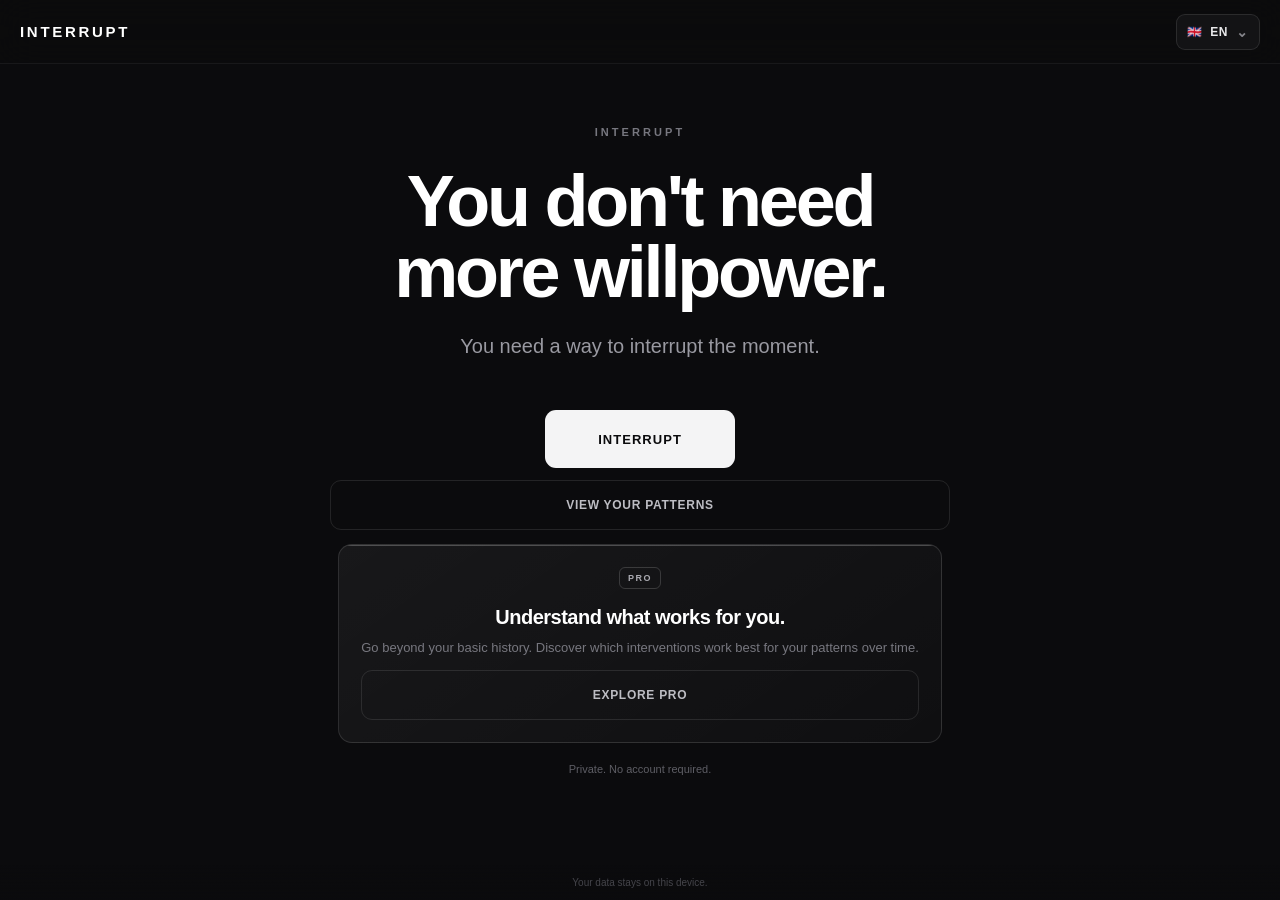
<file: index.html>
<!DOCTYPE html>
<html lang="en">
<head>
<meta charset="UTF-8">
<meta name="viewport" content="width=device-width,initial-scale=1.0,viewport-fit=cover">
<meta name="theme-color" content="#0b0b0d">
<meta name="description" content="Interrupt the moment before the impulse becomes an action.">
<meta name="apple-mobile-web-app-capable" content="yes">
<meta name="apple-mobile-web-app-status-bar-style" content="black-translucent">
<meta name="apple-mobile-web-app-title" content="INTERRUPT">
<meta name="mobile-web-app-capable" content="yes">
<meta name="format-detection" content="telephone=no">
<link rel="manifest" href="manifest.json">
<link rel="apple-touch-icon" href="icons/icon-180.png">
<link rel="stylesheet" href="style.css">
<title>INTERRUPT</title>
</head>
<body>
<div id="app">

<header class="app-header">
<button id="logoButton" class="logo" type="button" aria-label="INTERRUPT Home">INTERRUPT</button>

<div class="language-wrapper">
<button id="languageButton" class="language-button" type="button" aria-haspopup="true" aria-expanded="false">
<span id="currentLanguageFlag">🇬🇧</span>
<span id="currentLanguageCode">EN</span>
<span class="language-chevron">⌄</span>
</button>

<div id="languageMenu" class="language-menu" role="menu" hidden>
<button class="language-option" type="button" data-language="en" role="menuitem">🇬🇧 <span>English</span></button>
<button class="language-option" type="button" data-language="ro" role="menuitem">🇷🇴 <span>Română</span></button>
<button class="language-option" type="button" data-language="fr" role="menuitem">🇫🇷 <span>Français</span></button>
<button class="language-option" type="button" data-language="de" role="menuitem">🇩🇪 <span>Deutsch</span></button>
<button class="language-option" type="button" data-language="es" role="menuitem">🇪🇸 <span>Español</span></button>
<button class="language-option" type="button" data-language="it" role="menuitem">🇮🇹 <span>Italiano</span></button>
</div>
</div>
</header>

<main id="mainContent">

<section id="screen-home" class="screen screen-active" data-screen="home">
<div class="screen-content home-content">
<div class="home-eyebrow">INTERRUPT</div>
<h1 class="home-title" data-i18n="home.title">You don't need more willpower.</h1>
<p class="home-subtitle" data-i18n="home.subtitle">You need a way to interrupt the moment.</p>

<button id="startButton" class="primary-button primary-button-large" type="button">
<span data-i18n="common.interrupt">INTERRUPT</span>
</button>

<button id="insightsButton" class="secondary-button" type="button">
<span data-i18n="home.insights">VIEW YOUR PATTERNS</span>
</button>

<div id="homeProCard" class="pro-card home-pro-card">
<div class="pro-card-badge">PRO</div>
<h3 data-i18n="pro.title">Understand what works for you.</h3>
<p data-i18n="pro.description">Go beyond your basic history. Discover which interventions work best for your patterns over time.</p>
<button id="homeProButton" class="secondary-button pro-button" type="button">
<span data-i18n="pro.button">EXPLORE PRO</span>
</button>
</div>

<p class="privacy-note" data-i18n="home.privacy">Private. No account required.</p>
</div>
</section>

<section id="screen-behavior" class="screen" data-screen="behavior">
<div class="screen-content">
<div class="progress-indicator"><span>1</span><span class="progress-line"></span><span>6</span></div>
<h2 class="screen-title" data-i18n="behavior.title">What are you about to do?</h2>
<p class="screen-description" data-i18n="behavior.subtitle">Choose what is pulling you right now.</p>

<div id="behaviorOptions" class="option-grid">
<button class="choice-button" type="button" data-behavior="gamble"><span class="choice-icon">🎰</span><span data-i18n="behaviors.gamble">Gamble</span></button>
<button class="choice-button" type="button" data-behavior="scroll"><span class="choice-icon">📱</span><span data-i18n="behaviors.scroll">Scroll</span></button>
<button class="choice-button" type="button" data-behavior="smoke"><span class="choice-icon">🚬</span><span data-i18n="behaviors.smoke">Smoke</span></button>
<button class="choice-button" type="button" data-behavior="eat"><span class="choice-icon">🍔</span><span data-i18n="behaviors.eat">Eat</span></button>
<button class="choice-button" type="button" data-behavior="buy"><span class="choice-icon">🛒</span><span data-i18n="behaviors.buy">Buy something</span></button>
<button class="choice-button" type="button" data-behavior="watch"><span class="choice-icon">▶️</span><span data-i18n="behaviors.watch">Watch</span></button>
<button class="choice-button" type="button" data-behavior="check"><span class="choice-icon">🔎</span><span data-i18n="behaviors.check">Check something</span></button>
<button class="choice-button" type="button" data-behavior="other"><span class="choice-icon">＋</span><span data-i18n="behaviors.other">Something else</span></button>
</div>

<div id="otherBehaviorContainer" class="custom-input-container" hidden>
<label for="otherBehaviorInput" data-i18n="behavior.otherLabel">What is it?</label>
<input id="otherBehaviorInput" type="text" maxlength="100" autocomplete="off" data-i18n-placeholder="behavior.otherPlaceholder" placeholder="Type it here">
</div>

<button id="behaviorContinueButton" class="primary-button" type="button" disabled>
<span data-i18n="common.continue">CONTINUE</span>
</button>

<button class="back-button" type="button" data-back="home">
<span data-i18n="common.back">BACK</span>
</button>
</div>
</section>

<section id="screen-intensity" class="screen" data-screen="intensity">
<div class="screen-content">
<div class="progress-indicator"><span>2</span><span class="progress-line"></span><span>6</span></div>
<h2 class="screen-title" data-i18n="intensity.title">How strong is the urge right now?</h2>
<p class="screen-description" data-i18n="intensity.subtitle">0 means barely there. 10 means extremely strong.</p>

<div class="intensity-display"><span id="intensityValue">5</span><span class="intensity-max">/10</span></div>

<div class="range-container">
<input id="intensitySlider" type="range" min="0" max="10" step="1" value="5" aria-label="Urge intensity">
<div class="range-labels"><span>0</span><span>5</span><span>10</span></div>
</div>

<button id="intensityContinueButton" class="primary-button" type="button">
<span data-i18n="common.continue">CONTINUE</span>
</button>

<button class="back-button" type="button" data-back="behavior">
<span data-i18n="common.back">BACK</span>
</button>
</div>
</section>

<section id="screen-expectation" class="screen" data-screen="expectation">
<div class="screen-content">
<div class="progress-indicator"><span>3</span><span class="progress-line"></span><span>6</span></div>
<h2 class="screen-title" data-i18n="expectation.title">What do you expect it to give you?</h2>
<p class="screen-description" data-i18n="expectation.subtitle">What are you really looking for right now?</p>

<div id="expectationOptions" class="option-grid option-grid-two">
<button class="choice-button" type="button" data-expectation="relief"><span data-i18n="expectations.relief">Relief</span></button>
<button class="choice-button" type="button" data-expectation="excitement"><span data-i18n="expectations.excitement">Excitement</span></button>
<button class="choice-button" type="button" data-expectation="escape"><span data-i18n="expectations.escape">Escape</span></button>
<button class="choice-button" type="button" data-expectation="pleasure"><span data-i18n="expectations.pleasure">Pleasure</span></button>
<button class="choice-button" type="button" data-expectation="comfort"><span data-i18n="expectations.comfort">Comfort</span></button>
<button class="choice-button" type="button" data-expectation="control"><span data-i18n="expectations.control">Control</span></button>
<button class="choice-button" type="button" data-expectation="money"><span data-i18n="expectations.money">To win money</span></button>
<button class="choice-button" type="button" data-expectation="something_to_do"><span data-i18n="expectations.somethingToDo">Something to do</span></button>
<button class="choice-button" type="button" data-expectation="unknown"><span data-i18n="expectations.unknown">I don't know</span></button>
</div>

<div id="otherExpectationContainer" class="custom-input-container" hidden>
<label for="otherExpectationInput" data-i18n="expectation.otherLabel">What are you looking for?</label>
<input id="otherExpectationInput" type="text" maxlength="100" autocomplete="off" data-i18n-placeholder="expectation.otherPlaceholder" placeholder="Type it here">
</div>

<button id="expectationContinueButton" class="primary-button" type="button" disabled>
<span data-i18n="common.continue">CONTINUE</span>
</button>

<button class="back-button" type="button" data-back="intensity">
<span data-i18n="common.back">BACK</span>
</button>
</div>
</section>

<section id="screen-intervention" class="screen" data-screen="intervention">
<div class="screen-content">
<div class="intervention-meta"><span id="interventionCategory" class="intervention-category">—</span></div>
<h2 id="interventionTitle" class="screen-title">—</h2>
<div id="interventionContent" class="intervention-content"></div>
<div id="interventionActions" class="intervention-actions"></div>
</div>
</section>

<section id="screen-reassess" class="screen" data-screen="reassess">
<div class="screen-content">
<div class="progress-indicator progress-final"><span>5</span><span class="progress-line"></span><span>6</span></div>
<h2 class="screen-title" data-i18n="reassess.title">How strong is the urge now?</h2>
<p class="screen-description" data-i18n="reassess.subtitle">There is no right answer. Just be honest.</p>

<div class="intensity-display"><span id="reassessValue">5</span><span class="intensity-max">/10</span></div>

<div class="range-container">
<input id="reassessSlider" type="range" min="0" max="10" step="1" value="5" aria-label="Current urge intensity">
<div class="range-labels"><span>0</span><span>5</span><span>10</span></div>
</div>

<button id="reassessContinueButton" class="primary-button" type="button">
<span data-i18n="common.continue">CONTINUE</span>
</button>
</div>
</section>

<section id="screen-outcome" class="screen" data-screen="outcome">
<div class="screen-content">
<div class="progress-indicator progress-final"><span>6</span><span class="progress-line"></span><span>6</span></div>
<h2 class="screen-title" data-i18n="outcome.title">What happened?</h2>
<p class="screen-description" data-i18n="outcome.subtitle">Whatever happened, your answer helps INTERRUPT learn.</p>

<div id="outcomeOptions" class="outcome-options">
<button class="outcome-button" type="button" data-outcome="interrupted">
<span class="outcome-title" data-i18n="outcomes.interrupted.title">I interrupted it</span>
<span class="outcome-description" data-i18n="outcomes.interrupted.description">I chose not to act on the urge.</span>
</button>

<button class="outcome-button" type="button" data-outcome="delayed">
<span class="outcome-title" data-i18n="outcomes.delayed.title">I delayed it</span>
<span class="outcome-description" data-i18n="outcomes.delayed.description">I gave myself some time before acting.</span>
</button>

<button class="outcome-button" type="button" data-outcome="acted">
<span class="outcome-title" data-i18n="outcomes.acted.title">I did it anyway</span>
<span class="outcome-description" data-i18n="outcomes.acted.description">The urge won this time.</span>
</button>

<button class="outcome-button" type="button" data-outcome="unsure">
<span class="outcome-title" data-i18n="outcomes.unsure.title">I'm not sure</span>
<span class="outcome-description" data-i18n="outcomes.unsure.description">I don't know yet.</span>
</button>
</div>
</div>
</section>

<section id="screen-insights" class="screen" data-screen="insights">
<div class="screen-content">

<h2 class="screen-title" data-i18n="insights.title">Your patterns</h2>
<p class="screen-description" data-i18n="insights.subtitle">INTERRUPT learns from what happens over time.</p>

<div class="insights-grid">
<div class="insight-card">
<span id="insightTotal" class="insight-value">0</span>
<span class="insight-label" data-i18n="insights.total">Urges recorded</span>
</div>

<div class="insight-card">
<span id="insightInterrupted" class="insight-value">0</span>
<span class="insight-label" data-i18n="insights.interrupted">Interrupted</span>
</div>

<div class="insight-card">
<span id="insightReduction" class="insight-value">0%</span>
<span class="insight-label" data-i18n="insights.reduction">Average reduction</span>
</div>

<div class="insight-card">
<span id="insightBest" class="insight-value">—</span>
<span class="insight-label" data-i18n="insights.best">Most effective approach</span>
</div>
</div>

<div class="insight-section">
<h3 data-i18n="insights.triggerTitle">Common trigger</h3>
<p id="insightTrigger">—</p>
</div>

<div class="insight-section">
<h3 data-i18n="insights.recentTitle">Recent sessions</h3>
<div id="recentSessions" class="recent-sessions"></div>
</div>

<div id="proCard" class="pro-card" data-pro-feature="adaptive-insights">
<div class="pro-card-badge">PRO</div>
<h3 data-i18n="pro.title">Understand what works for you.</h3>
<p data-i18n="pro.description">Go beyond your basic history. Discover which interventions work best for your patterns over time.</p>
<button id="proButton" class="secondary-button pro-button" type="button">
<span data-i18n="pro.button">EXPLORE PRO</span>
</button>
</div>

<button id="insightsDoneButton" class="primary-button" type="button">
<span data-i18n="common.done">DONE</span>
</button>

</div>
</section>

<section id="screen-result" class="screen" data-screen="result">
<div class="screen-content result-content">

<div class="result-symbol" aria-hidden="true">—</div>

<h2 id="resultTitle" class="screen-title">You interrupted the moment.</h2>

<div class="result-intensity">
<div class="result-number">
<span id="resultBefore">8</span>
<span class="result-arrow">→</span>
<span id="resultAfter">4</span>
</div>
<div id="resultChange" class="result-change">−50%</div>
</div>

<p id="resultMessage" class="result-message">The urge got quieter.</p>

<div class="result-details">
<div class="result-detail">
<span class="result-detail-label" data-i18n="result.intervention">Intervention</span>
<span id="resultIntervention" class="result-detail-value">—</span>
</div>

<div class="result-detail">
<span class="result-detail-label" data-i18n="result.behavior">Behavior</span>
<span id="resultBehavior" class="result-detail-value">—</span>
</div>
</div>

<button id="finishButton" class="primary-button" type="button">
<span data-i18n="common.done">DONE</span>
</button>

<button id="anotherInterventionButton" class="secondary-button" type="button">
<span data-i18n="result.tryAnother">TRY ANOTHER APPROACH</span>
</button>

</div>
</section>

<section id="screen-pro" class="screen" data-screen="pro">
<div class="screen-content">

<div class="pro-screen-badge">INTERRUPT PRO</div>

<h2 class="screen-title" data-i18n="pro.screenTitle">Your patterns become personal.</h2>

<p class="screen-description" data-i18n="pro.screenSubtitle">The more INTERRUPT learns, the more specifically it can understand what works for you.</p>

<div class="pro-feature-list">

<div class="pro-feature">
<strong data-i18n="pro.featureAdaptiveTitle">Adaptive recommendations</strong>
<span data-i18n="pro.featureAdaptiveText">Recommendations based on your own history and context.</span>
</div>

<div class="pro-feature">
<strong data-i18n="pro.featurePatternsTitle">Deep patterns</strong>
<span data-i18n="pro.featurePatternsText">See which situations, urges and interventions connect over time.</span>
</div>

<div class="pro-feature">
<strong data-i18n="pro.featureLongTermTitle">Long-term insights</strong>
<span data-i18n="pro.featureLongTermText">Understand what changes, what repeats and what consistently helps.</span>
</div>

<div class="pro-feature">
<strong data-i18n="pro.featureComparisonTitle">Intervention comparison</strong>
<span data-i18n="pro.featureComparisonText">Compare approaches using your own real-world results.</span>
</div>

</div>

<div class="pro-coming-soon">
<span data-i18n="pro.comingSoon">PRO IS COMING SOON</span>
<p data-i18n="pro.comingSoonText">We're validating which features are most useful before opening access.</p>
</div>

<button id="proBackButton" class="primary-button" type="button">
<span data-i18n="common.back">BACK</span>
</button>

</div>
</section>

</main>

<footer class="app-footer">
<span data-i18n="footer.private">Your data stays on this device.</span>
</footer>

</div>

<script src="core/adaptive.js" defer></script>
<script src="core/storage.js" defer></script>
<script src="core/events.js" defer></script>
<script src="core/protection.js" defer></script>
<script src="core/entitlements.js"></script>
<script src="app.js" defer></script>
</body>
</html>
</file>
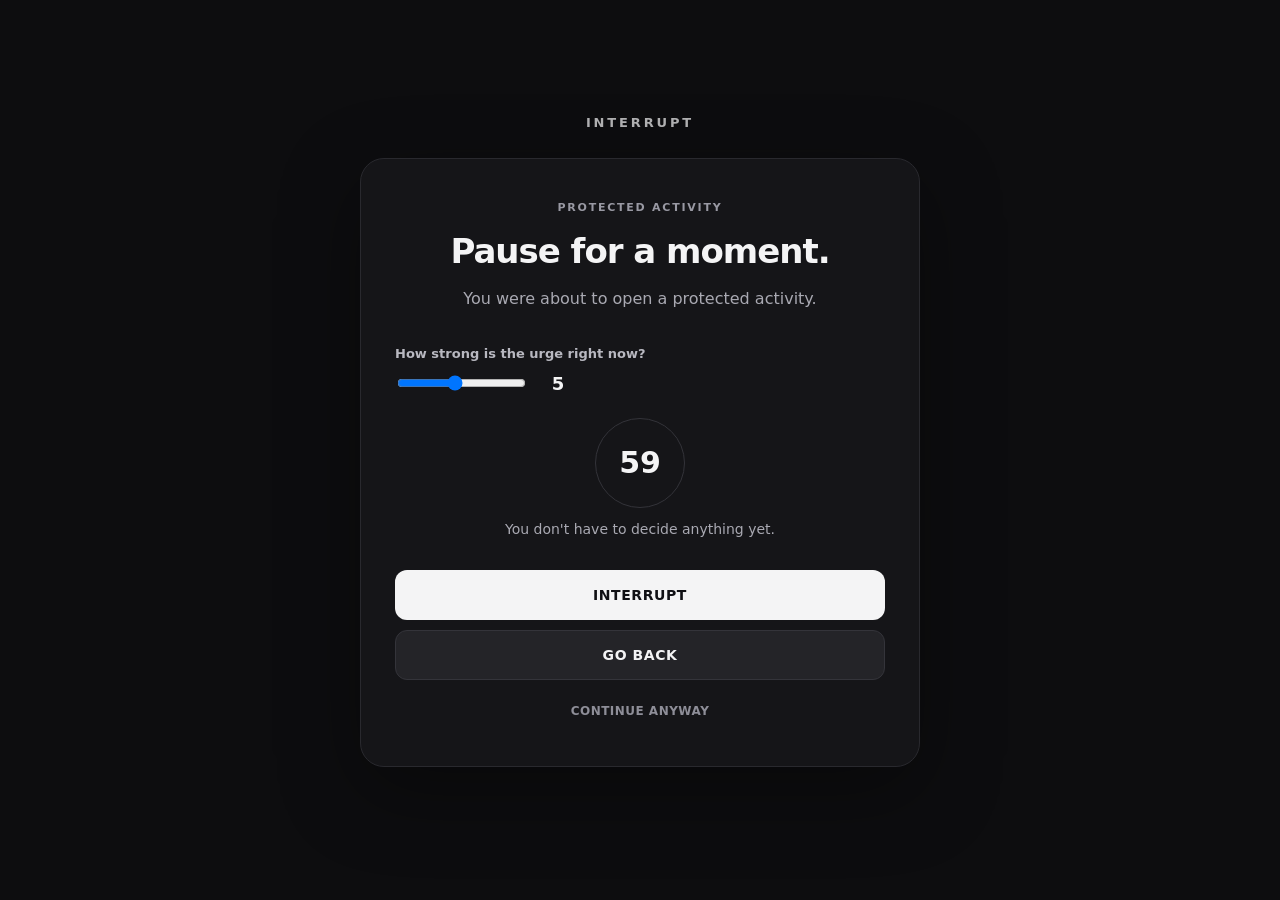
<file: extension/blocked.html>
<!DOCTYPE html>
<html lang="en">
<head>
  <meta charset="UTF-8">
  <meta name="viewport" content="width=device-width,initial-scale=1">
  <title>INTERRUPT</title>
  <link rel="stylesheet" href="blocked.css">
</head>
<body>
  <main class="container">
    <div class="brand">INTERRUPT</div>
<section class="card">
  <div class="eyebrow" id="categoryLabel">PROTECTED ACTIVITY</div>
  <h1 id="title">Pause for a moment.</h1>
  <p id="message">
    You were about to open something you've chosen to interrupt.
  </p>
  <div class="urge">
    <label for="urgeSlider">How strong is the urge right now?</label>
    <div class="urge-row">
      <input id="urgeSlider" type="range" min="1" max="10" value="5">
      <strong id="urgeValue">5</strong>
    </div>
  </div>
  <div class="timer" id="timer">60</div>
  <p class="prompt" id="prompt">
    You don't have to decide anything yet.
  </p>
  <div class="actions">
    <button id="interruptButton" class="primary">
      INTERRUPT
    </button>
    <button id="backButton" class="secondary">
      GO BACK
    </button>
    <button id="continueButton" class="text-button">
      CONTINUE ANYWAY
    </button>
  </div>
</section>
<footer>
  <span id="domainLabel"></span>
</footer>
  </main>
  <script src="blocked.js"></script>
</body>
</html>
</file>
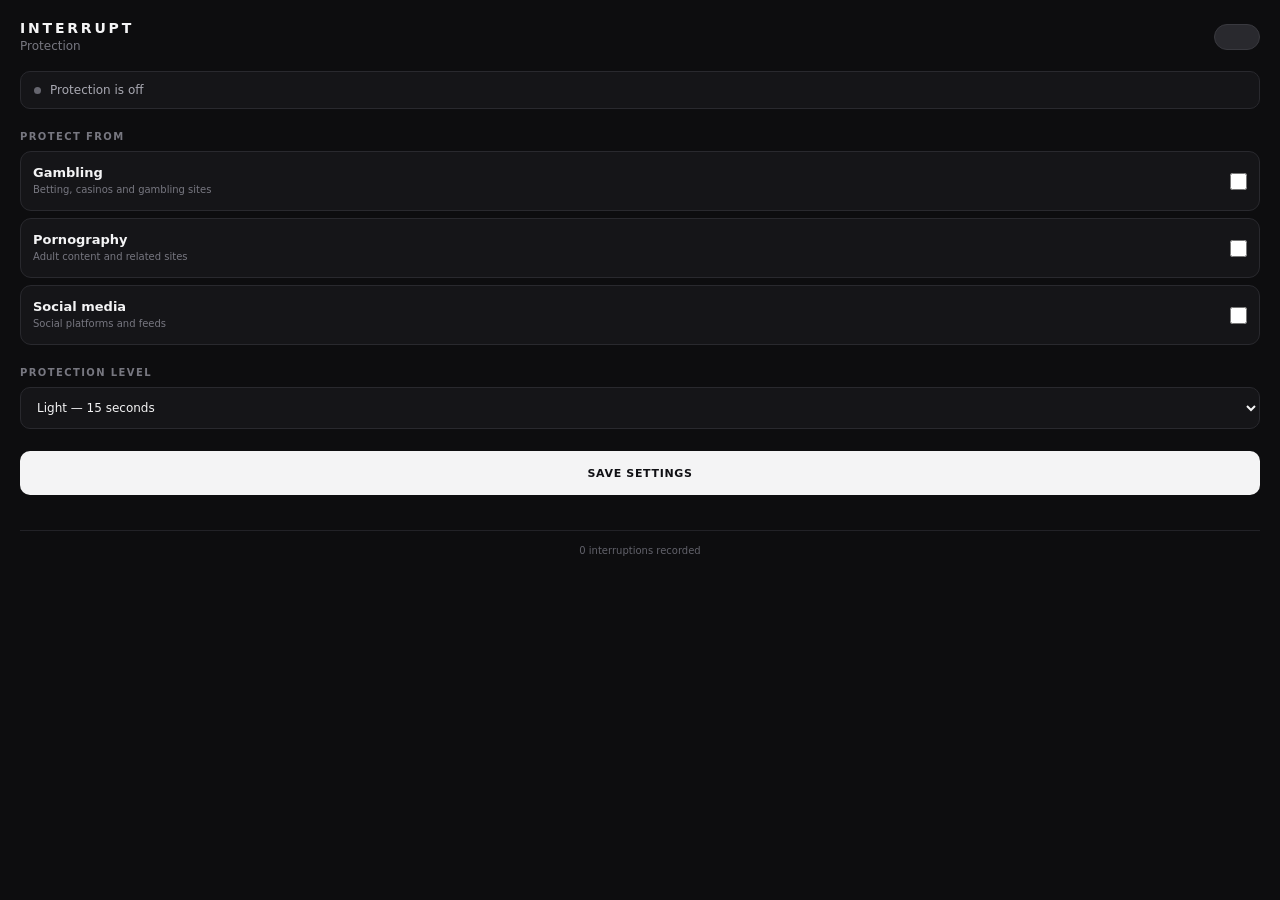
<file: extension/popup.html>
<!DOCTYPE html>
<html lang="en">
<head>
  <meta charset="UTF-8">
  <meta name="viewport" content="width=device-width,initial-scale=1">
  <title>INTERRUPT Protection</title>
  <link rel="stylesheet" href="popup.css">
</head>
<body>
  <main>
    <header>
      <div>
        <div class="brand">INTERRUPT</div>
        <div class="subtitle">Protection</div>
      </div>
  <label class="switch">
    <input id="enabled" type="checkbox">
    <span></span>
  </label>
</header>
<section class="status">
  <div class="status-dot" id="statusDot"></div>
  <span id="statusText">Protection is off</span>
</section>
<section>
  <div class="section-title">PROTECT FROM</div>
  <label class="option">
    <span>
      <strong>Gambling</strong>
      <small>Betting, casinos and gambling sites</small>
    </span>
    <input id="gambling" type="checkbox">
  </label>
  <label class="option">
    <span>
      <strong>Pornography</strong>
      <small>Adult content and related sites</small>
    </span>
    <input id="pornography" type="checkbox">
  </label>
  <label class="option">
    <span>
      <strong>Social media</strong>
      <small>Social platforms and feeds</small>
    </span>
    <input id="socialMedia" type="checkbox">
  </label>
</section>
<section>
  <div class="section-title">PROTECTION LEVEL</div>
  <select id="mode">
    <option value="light">Light — 15 seconds</option>
    <option value="medium">Medium — 60 seconds</option>
    <option value="strong">Strong — 5 minutes</option>
  </select>
</section>
<button id="save">SAVE SETTINGS</button>
<div class="message" id="message"></div>
<footer>
  <span id="eventCount">0 interruptions recorded</span>
</footer>
  </main>
  <script src="popup.js"></script>
</body>
</html>
</file>
<file: style.css>
*{box-sizing:border-box;margin:0;padding:0}
html{min-height:100%;background:#0b0b0d;color-scheme:dark}
body{min-height:100vh;background:#0b0b0d;color:#f4f4f5;font-family:Inter,-apple-system,BlinkMacSystemFont,"Segoe UI",Roboto,Helvetica,Arial,sans-serif;-webkit-font-smoothing:antialiased;text-rendering:optimizeLegibility}
button,input{font:inherit}
button{border:0}
button:focus-visible,input:focus-visible{outline:2px solid #fff;outline-offset:3px}
#app{position:relative;display:flex;flex-direction:column;min-height:100vh;width:100%;overflow-x:hidden}
.app-header{position:fixed;top:0;left:0;right:0;z-index:100;display:flex;align-items:center;justify-content:space-between;width:100%;height:64px;padding:0 max(20px,env(safe-area-inset-right)) 0 max(20px,env(safe-area-inset-left));background:rgba(11,11,13,.82);border-bottom:1px solid rgba(255,255,255,.06);backdrop-filter:blur(18px);-webkit-backdrop-filter:blur(18px)}
.logo{display:inline-flex;align-items:center;padding:0;background:transparent;color:#fff;font-size:15px;font-weight:800;letter-spacing:.18em;cursor:pointer;transition:opacity .2s ease,transform .2s ease}
.logo:hover{opacity:.72}
.logo:active{transform:scale(.97)}
.language-wrapper{position:relative}
.language-button{display:inline-flex;align-items:center;gap:7px;min-height:36px;padding:7px 10px;border:1px solid rgba(255,255,255,.1);border-radius:9px;background:rgba(255,255,255,.04);color:#e9e9eb;font-size:12px;font-weight:700;letter-spacing:.06em;cursor:pointer;transition:background .2s ease,border-color .2s ease}
.language-button:hover{background:rgba(255,255,255,.08);border-color:rgba(255,255,255,.18)}
.language-chevron{margin-left:1px;color:#85858b;font-size:14px;line-height:1}
.language-menu{position:absolute;top:calc(100% + 8px);right:0;min-width:165px;padding:6px;border:1px solid rgba(255,255,255,.1);border-radius:12px;background:rgba(22,22,25,.97);box-shadow:0 18px 50px rgba(0,0,0,.45);backdrop-filter:blur(18px);-webkit-backdrop-filter:blur(18px)}
.language-option{display:flex;align-items:center;gap:10px;width:100%;min-height:40px;padding:8px 10px;border-radius:8px;background:transparent;color:#d8d8dc;text-align:left;font-size:13px;font-weight:500;cursor:pointer;transition:background .15s ease,color .15s ease}
.language-option:hover{background:rgba(255,255,255,.07);color:#fff}
main{flex:1;width:100%}
.screen{display:none;min-height:100vh;width:100%;padding:104px 20px 100px}
.screen.screen-active{display:flex;align-items:center;justify-content:center;animation:screenIn .28s ease both}
@keyframes screenIn{from{opacity:0;transform:translateY(8px)}to{opacity:1;transform:translateY(0)}}
.screen-content{width:100%;max-width:620px;margin:0 auto}
.home-content{display:flex;flex-direction:column;align-items:center;text-align:center}
.home-eyebrow{margin-bottom:28px;color:#77777f;font-size:11px;font-weight:800;letter-spacing:.28em}
.home-title{max-width:680px;color:#fff;font-size:clamp(38px,8vw,72px);font-weight:750;line-height:.98;letter-spacing:-.045em}
.home-subtitle{max-width:460px;margin-top:24px;color:#9999a1;font-size:clamp(16px,3vw,20px);line-height:1.55}
.home-content .primary-button{margin-top:48px}
.home-content .secondary-button{margin-top:12px}
.privacy-note{margin-top:18px;color:#5e5e65;font-size:11px;line-height:1.5}
.screen-title{color:#fff;font-size:clamp(30px,6vw,48px);font-weight:700;line-height:1.05;letter-spacing:-.035em}
.screen-description{max-width:540px;margin-top:14px;color:#88888f;font-size:15px;line-height:1.55}
.progress-indicator{display:flex;align-items:center;width:100%;margin-bottom:34px;color:#77777e;font-size:11px;font-weight:700;letter-spacing:.08em}
.progress-line{flex:1;height:1px;margin:0 10px;background:rgba(255,255,255,.1)}
.progress-final{color:#9999a0}
.primary-button{display:flex;align-items:center;justify-content:center;width:100%;min-height:54px;margin-top:32px;padding:15px 22px;border-radius:11px;background:#f4f4f5;color:#0b0b0d;font-size:13px;font-weight:800;letter-spacing:.08em;cursor:pointer;transition:transform .18s ease,background .18s ease,opacity .18s ease}
.primary-button:hover{background:#fff;transform:translateY(-1px)}
.primary-button:active{transform:translateY(1px)}
.primary-button:disabled{opacity:.28;cursor:not-allowed;transform:none}
.primary-button-large{width:auto;min-width:190px;min-height:58px;padding-left:32px;padding-right:32px}
.secondary-button{display:flex;align-items:center;justify-content:center;width:100%;min-height:50px;margin-top:12px;padding:14px 20px;border:1px solid rgba(255,255,255,.1);border-radius:11px;background:transparent;color:#bdbdc3;font-size:12px;font-weight:700;letter-spacing:.06em;cursor:pointer;transition:background .18s ease,border-color .18s ease,color .18s ease}
.secondary-button:hover{background:rgba(255,255,255,.04);border-color:rgba(255,255,255,.18);color:#fff}
.back-button{display:block;width:100%;margin-top:18px;background:transparent;color:#626269;font-size:11px;font-weight:700;letter-spacing:.1em;text-align:center;cursor:pointer;transition:color .18s ease}
.back-button:hover{color:#a4a4aa}
.option-grid{display:grid;grid-template-columns:repeat(2,minmax(0,1fr));gap:10px;margin-top:30px}
.option-grid-two{grid-template-columns:repeat(2,minmax(0,1fr))}
.choice-button{display:flex;align-items:center;gap:12px;min-height:62px;padding:13px 15px;border:1px solid rgba(255,255,255,.08);border-radius:11px;background:rgba(255,255,255,.035);color:#d8d8dc;font-size:14px;font-weight:600;text-align:left;cursor:pointer;transition:background .18s ease,border-color .18s ease,color .18s ease,transform .18s ease}
.choice-button:hover{background:rgba(255,255,255,.065);border-color:rgba(255,255,255,.16);color:#fff;transform:translateY(-1px)}
.choice-button.selected{border-color:rgba(255,255,255,.5);background:rgba(255,255,255,.1);color:#fff}
.choice-icon{display:inline-flex;align-items:center;justify-content:center;flex:0 0 28px;font-size:18px}
.custom-input-container{margin-top:16px}
.custom-input-container label{display:block;margin-bottom:8px;color:#85858c;font-size:12px;font-weight:600}
.custom-input-container input{width:100%;min-height:52px;padding:13px 15px;border:1px solid rgba(255,255,255,.1);border-radius:10px;outline:none;background:rgba(255,255,255,.035);color:#fff;font-size:15px;transition:border-color .18s ease,background .18s ease}
.custom-input-container input::placeholder{color:#55555c}
.custom-input-container input:focus{border-color:rgba(255,255,255,.35);background:rgba(255,255,255,.055)}
.intensity-display{display:flex;align-items:baseline;justify-content:center;margin-top:52px}
.intensity-display span:first-child{color:#fff;font-size:clamp(76px,20vw,128px);font-weight:700;line-height:.9;letter-spacing:-.06em}
.intensity-max{margin-left:6px;color:#55555c;font-size:18px;font-weight:600}
.range-container{width:100%;margin-top:44px}
.range-container input[type=range]{display:block;width:100%;height:6px;appearance:none;-webkit-appearance:none;border-radius:999px;background:#29292e;cursor:pointer}
.range-container input[type=range]::-webkit-slider-thumb{appearance:none;-webkit-appearance:none;width:26px;height:26px;border:3px solid #0b0b0d;border-radius:50%;background:#fff;box-shadow:0 0 0 1px rgba(255,255,255,.2)}
.range-container input[type=range]::-moz-range-thumb{width:22px;height:22px;border:3px solid #0b0b0d;border-radius:50%;background:#fff;cursor:pointer}
.range-labels{display:flex;justify-content:space-between;margin-top:12px;color:#55555c;font-size:11px;font-weight:600}
.intervention-meta{margin-bottom:22px}
.intervention-category{display:inline-block;color:#66666d;font-size:10px;font-weight:800;letter-spacing:.18em;text-transform:uppercase}
.intervention-content{margin-top:30px}
.intervention-content p{margin-top:18px;color:#a4a4aa;font-size:17px;line-height:1.65}
.intervention-content p:first-child{margin-top:0}
.intervention-content strong{color:#fff;font-weight:650}
.intervention-input{width:100%;min-height:120px;margin-top:22px;padding:16px;resize:vertical;border:1px solid rgba(255,255,255,.1);border-radius:11px;outline:none;background:rgba(255,255,255,.035);color:#fff;font-size:16px;line-height:1.5}
.intervention-input:focus{border-color:rgba(255,255,255,.32)}
.intervention-input::placeholder{color:#55555c}
.intervention-actions{margin-top:28px}
.intervention-action-button{display:flex;align-items:center;justify-content:center;width:100%;min-height:54px;margin-top:10px;padding:14px 20px;border:1px solid rgba(255,255,255,.1);border-radius:10px;background:rgba(255,255,255,.035);color:#d7d7db;font-size:12px;font-weight:750;letter-spacing:.06em;cursor:pointer;transition:background .18s ease,border-color .18s ease,color .18s ease}
.intervention-action-button:hover{background:rgba(255,255,255,.075);border-color:rgba(255,255,255,.18);color:#fff}
.intervention-action-button.primary{background:#f4f4f5;color:#0b0b0d;border-color:#f4f4f5}
.intervention-action-button.primary:hover{background:#fff}
.intervention-timer{display:flex;align-items:center;justify-content:center;min-height:170px;margin-top:28px;border:1px solid rgba(255,255,255,.07);border-radius:14px;background:rgba(255,255,255,.025)}
.timer-value{color:#fff;font-size:clamp(56px,14vw,86px);font-weight:700;letter-spacing:-.06em}
.outcome-options{display:flex;flex-direction:column;gap:10px;margin-top:30px}
.outcome-button{display:flex;flex-direction:column;align-items:flex-start;width:100%;padding:17px;border:1px solid rgba(255,255,255,.08);border-radius:11px;background:rgba(255,255,255,.035);color:#fff;text-align:left;cursor:pointer;transition:background .18s ease,border-color .18s ease,transform .18s ease}
.outcome-button:hover{background:rgba(255,255,255,.065);border-color:rgba(255,255,255,.16);transform:translateY(-1px)}
.outcome-button.selected{border-color:rgba(255,255,255,.5);background:rgba(255,255,255,.1)}
.outcome-title{font-size:14px;font-weight:700}
.outcome-description{margin-top:5px;color:#74747b;font-size:12px;line-height:1.45}
.result-content{text-align:center}
.result-symbol{display:flex;align-items:center;justify-content:center;width:42px;height:42px;margin:0 auto 28px;border:1px solid rgba(255,255,255,.15);border-radius:50%;color:#fff;font-size:18px}
.result-intensity{margin-top:38px}
.result-number{display:flex;align-items:center;justify-content:center;gap:13px;color:#fff;font-size:clamp(52px,14vw,82px);font-weight:700;letter-spacing:-.06em}
.result-arrow{color:#55555c;font-size:.5em}
.result-change{margin-top:12px;color:#9999a0;font-size:13px;font-weight:700}
.result-message{margin-top:22px;color:#9a9aa1;font-size:15px;line-height:1.55}
.result-details{display:flex;flex-direction:column;margin-top:36px;border-top:1px solid rgba(255,255,255,.07);border-bottom:1px solid rgba(255,255,255,.07)}
.result-detail{display:flex;align-items:center;justify-content:space-between;min-height:52px;border-bottom:1px solid rgba(255,255,255,.05);text-align:left}
.result-detail:last-child{border-bottom:0}
.result-detail-label{color:#5f5f66;font-size:11px;font-weight:700;letter-spacing:.06em;text-transform:uppercase}
.result-detail-value{max-width:60%;color:#c7c7cc;font-size:13px;font-weight:600;text-align:right}
.insights-grid{display:grid;grid-template-columns:repeat(2,minmax(0,1fr));gap:10px;margin-top:30px}
.insight-card{display:flex;flex-direction:column;justify-content:space-between;min-height:112px;padding:18px;border:1px solid rgba(255,255,255,.07);border-radius:12px;background:rgba(255,255,255,.035)}
.insight-value{display:block;overflow:hidden;color:#fff;font-size:clamp(24px,5vw,34px);font-weight:700;line-height:1.1;letter-spacing:-.04em;text-overflow:ellipsis;white-space:nowrap}
.insight-label{display:block;margin-top:14px;color:#66666d;font-size:9px;font-weight:800;line-height:1.35;letter-spacing:.08em;text-transform:uppercase}
.insight-section{margin-top:14px;padding:20px;border:1px solid rgba(255,255,255,.07);border-radius:12px;background:rgba(255,255,255,.025)}
.insight-section h3{color:#66666d;font-size:10px;font-weight:800;line-height:1.3;letter-spacing:.16em;text-transform:uppercase}
.insight-section p{margin-top:12px;color:#fff;font-size:18px;font-weight:650;line-height:1.4}
.recent-sessions{display:flex;flex-direction:column;margin-top:14px;border-top:1px solid rgba(255,255,255,.07)}
.recent-session{display:flex;align-items:center;justify-content:space-between;gap:16px;min-height:58px;border-bottom:1px solid rgba(255,255,255,.05)}
.recent-session:last-child{border-bottom:0}
.recent-session-info{min-width:0}
.recent-session-behavior{overflow:hidden;color:#d0d0d5;font-size:13px;font-weight:650;text-overflow:ellipsis;white-space:nowrap}
.recent-session-meta{margin-top:4px;color:#5f5f66;font-size:10px;line-height:1.4}
.recent-session-impact{flex:0 0 auto;color:#9999a0;font-size:11px;font-weight:700;letter-spacing:.04em}
.insights-empty{padding:24px 18px;color:#5f5f66;font-size:13px;line-height:1.5;text-align:center}

/* PRO */
.pro-card{position:relative;margin-top:14px;padding:22px;border:1px solid rgba(255,255,255,.12);border-radius:14px;background:linear-gradient(145deg,rgba(255,255,255,.055),rgba(255,255,255,.02));overflow:hidden}
.pro-card::before{content:"";position:absolute;top:0;left:0;width:100%;height:1px;background:rgba(255,255,255,.24)}
.pro-card-badge,.pro-screen-badge{display:inline-flex;align-items:center;min-height:22px;padding:4px 8px;border:1px solid rgba(255,255,255,.16);border-radius:6px;color:#aaaab1;font-size:9px;font-weight:800;letter-spacing:.16em}
.pro-card h3{margin-top:16px;color:#fff;font-size:20px;font-weight:700;line-height:1.2;letter-spacing:-.025em}
.pro-card p{margin-top:9px;color:#77777f;font-size:13px;line-height:1.55}
.pro-button{margin-top:18px}

#screen-pro .screen-content{max-width:620px}
#screen-pro .pro-screen-badge{margin-bottom:22px}
#screen-pro .screen-description{max-width:560px}
.pro-feature-list{display:flex;flex-direction:column;margin-top:32px;border-top:1px solid rgba(255,255,255,.07)}
.pro-feature{display:flex;flex-direction:column;gap:6px;padding:18px 0;border-bottom:1px solid rgba(255,255,255,.07)}
.pro-feature strong{color:#e7e7ea;font-size:14px;font-weight:700}
.pro-feature span{color:#77777f;font-size:12px;line-height:1.5}
.pro-coming-soon{margin-top:24px;padding:18px;border:1px solid rgba(255,255,255,.07);border-radius:12px;background:rgba(255,255,255,.025);text-align:center}
.pro-coming-soon>span{color:#aaaab1;font-size:9px;font-weight:800;letter-spacing:.16em}
.pro-coming-soon p{margin-top:8px;color:#66666d;font-size:11px;line-height:1.5}
#screen-pro .primary-button{margin-top:20px}

.app-footer{position:fixed;bottom:0;left:0;right:0;z-index:50;display:flex;justify-content:center;width:100%;padding:12px max(20px,env(safe-area-inset-right)) calc(12px + env(safe-area-inset-bottom)) max(20px,env(safe-area-inset-left));background:linear-gradient(to top,rgba(11,11,13,.96),rgba(11,11,13,0));color:#45454b;font-size:10px;font-weight:500;pointer-events:none}
[hidden]{display:none!important}

@media(max-width:520px){
.app-header{height:58px;padding-left:16px;padding-right:16px}
.logo{font-size:13px}
.language-button{min-height:34px;padding:6px 8px}
.screen{padding:88px 16px 80px}
.home-title{font-size:clamp(38px,11vw,54px)}
.home-subtitle{font-size:16px}
.home-content .primary-button{margin-top:38px}
.home-content .secondary-button{margin-top:12px}
.screen-title{font-size:32px}
.screen-description{font-size:14px}
.option-grid,.option-grid-two{grid-template-columns:1fr}
.choice-button{min-height:58px}
.intensity-display{margin-top:42px}
.range-container{margin-top:36px}
.result-details{margin-top:30px}
.insights-grid{grid-template-columns:1fr;gap:8px}
.insight-card{min-height:0;flex-direction:row;align-items:center;gap:16px;padding:15px 16px}
.insight-value{font-size:28px}
.insight-label{margin-top:0;text-align:right}
.insight-section{padding:17px}
.recent-session{min-height:54px}
.pro-card{padding:18px}
.pro-card h3{font-size:19px}
.pro-feature-list{margin-top:26px}
.pro-feature{padding:16px 0}
}

@media(min-width:768px){
.screen{padding-left:32px;padding-right:32px}
.option-grid{gap:12px}
.choice-button{min-height:68px;padding:15px 17px}
.primary-button{min-height:58px}
}

@media(prefers-reduced-motion:reduce){
*,*::before,*::after{scroll-behavior:auto!important;animation-duration:.01ms!important;animation-iteration-count:1!important;transition-duration:.01ms!important}
}
</file>
<file: extension/blocked.css>
*{
box-sizing:border-box;
}

html,body{
margin:0;
min-height:100%;
font-family:Inter,system-ui,-apple-system,BlinkMacSystemFont,“Segoe UI”,sans-serif;
background:#0d0d0f;
color:#f4f4f5;
}

body{
min-height:100vh;
display:flex;
align-items:center;
justify-content:center;
padding:24px;
}

.container{
width:100%;
max-width:560px;
text-align:center;
}

.brand{
font-size:13px;
font-weight:800;
letter-spacing:.22em;
margin-bottom:28px;
opacity:.7;
}

.card{
background:#151518;
border:1px solid #29292e;
border-radius:24px;
padding:42px 34px 34px;
box-shadow:0 24px 80px rgba(0,0,0,.35);
}

.eyebrow{
font-size:11px;
font-weight:800;
letter-spacing:.16em;
color:#9999a3;
margin-bottom:18px;
}

h1{
margin:0;
font-size:34px;
line-height:1.12;
letter-spacing:-.03em;
}

p{
margin:16px auto 0;
max-width:430px;
color:#a9a9b2;
font-size:16px;
line-height:1.6;
}

.urge{
margin:34px 0 20px;
text-align:left;
}

.urge label{
display:block;
margin-bottom:12px;
color:#b8b8c0;
font-size:13px;
font-weight:600;
}

.urge-row{
display:flex;
align-items:center;
gap:16px;
}

input[type=“range”]{
width:100%;
accent-color:#f4f4f5;
cursor:pointer;
}

.urge-row strong{
width:28px;
font-size:18px;
text-align:center;
}

.timer{
margin:24px auto 8px;
width:90px;
height:90px;
border:1px solid #333339;
border-radius:50%;
display:flex;
align-items:center;
justify-content:center;
font-size:30px;
font-weight:700;
}

.prompt{
font-size:14px;
margin-top:10px;
}

.actions{
display:flex;
flex-direction:column;
gap:10px;
margin-top:30px;
}

button{
width:100%;
min-height:50px;
border-radius:12px;
border:0;
font:inherit;
font-size:14px;
font-weight:800;
letter-spacing:.04em;
cursor:pointer;
transition:transform .15s ease,opacity .15s ease,background .15s ease;
}

button:hover{
transform:translateY(-1px);
}

button:active{
transform:translateY(0);
}

.primary{
background:#f4f4f5;
color:#101014;
}

.secondary{
background:#242428;
color:#f4f4f5;
border:1px solid #34343a;
}

.text-button{
background:transparent;
color:#8e8e98;
min-height:42px;
font-size:12px;
}

.text-button:hover{
color:#d0d0d5;
}

footer{
margin-top:18px;
color:#66666f;
font-size:11px;
overflow:hidden;
text-overflow:ellipsis;
white-space:nowrap;
}

@media(max-width:520px){
body{
padding:16px;
}

.card{
padding:34px 22px 26px;
border-radius:20px;
}

h1{
font-size:29px;
}
}
</file>
<file: extension/popup.css>
*{
box-sizing:border-box;
}

html,body{
margin:0;
width:100%;
min-width:340px;
background:#0d0d0f;
color:#f4f4f5;
font-family:Inter,system-ui,-apple-system,BlinkMacSystemFont,“Segoe UI”,sans-serif;
}

body{
padding:20px;
}

main{
width:100%;
}

header{
display:flex;
align-items:center;
justify-content:space-between;
margin-bottom:18px;
}

.brand{
font-size:14px;
font-weight:900;
letter-spacing:.2em;
}

.subtitle{
margin-top:3px;
color:#777780;
font-size:12px;
}

.switch{
position:relative;
width:46px;
height:26px;
display:block;
}

.switch input{
opacity:0;
width:0;
height:0;
}

.switch span{
position:absolute;
inset:0;
background:#29292e;
border:1px solid #39393f;
border-radius:20px;
cursor:pointer;
transition:.2s;
}

.switch span:before{
content:””;
position:absolute;
width:18px;
height:18px;
left:3px;
top:3px;
border-radius:50%;
background:#8b8b94;
transition:.2s;
}

.switch input:checked+span{
background:#f4f4f5;
border-color:#f4f4f5;
}

.switch input:checked+span:before{
transform:translateX(20px);
background:#111114;
}

.status{
display:flex;
align-items:center;
gap:9px;
padding:11px 13px;
margin-bottom:22px;
background:#151518;
border:1px solid #29292e;
border-radius:10px;
color:#a9a9b2;
font-size:12px;
}

.status-dot{
width:7px;
height:7px;
border-radius:50%;
background:#66666f;
}

.status.active .status-dot{
background:#f4f4f5;
}

.section-title{
margin:0 0 9px;
color:#777780;
font-size:10px;
font-weight:800;
letter-spacing:.14em;
}

section{
margin-bottom:22px;
}

.option{
display:flex;
align-items:center;
justify-content:space-between;
gap:14px;
padding:13px 12px;
margin-bottom:7px;
background:#151518;
border:1px solid #29292e;
border-radius:11px;
cursor:pointer;
}

.option:hover{
border-color:#3a3a41;
}

.option span{
display:flex;
flex-direction:column;
gap:3px;
}

.option strong{
font-size:13px;
font-weight:700;
}

.option small{
color:#777780;
font-size:10px;
line-height:1.4;
}

.option input{
width:17px;
height:17px;
margin:0;
accent-color:#f4f4f5;
}

select{
width:100%;
padding:12px;
border:1px solid #29292e;
border-radius:10px;
background:#151518;
color:#f4f4f5;
font:inherit;
font-size:12px;
outline:none;
}

select:focus{
border-color:#55555e;
}

button{
width:100%;
min-height:44px;
border:0;
border-radius:10px;
background:#f4f4f5;
color:#101014;
font:inherit;
font-size:11px;
font-weight:900;
letter-spacing:.06em;
cursor:pointer;
}

button:hover{
opacity:.9;
}

.message{
min-height:17px;
margin-top:10px;
color:#8f8f98;
text-align:center;
font-size:10px;
}

footer{
margin-top:8px;
padding-top:14px;
border-top:1px solid #222227;
color:#62626b;
text-align:center;
font-size:10px;
}
</file>
